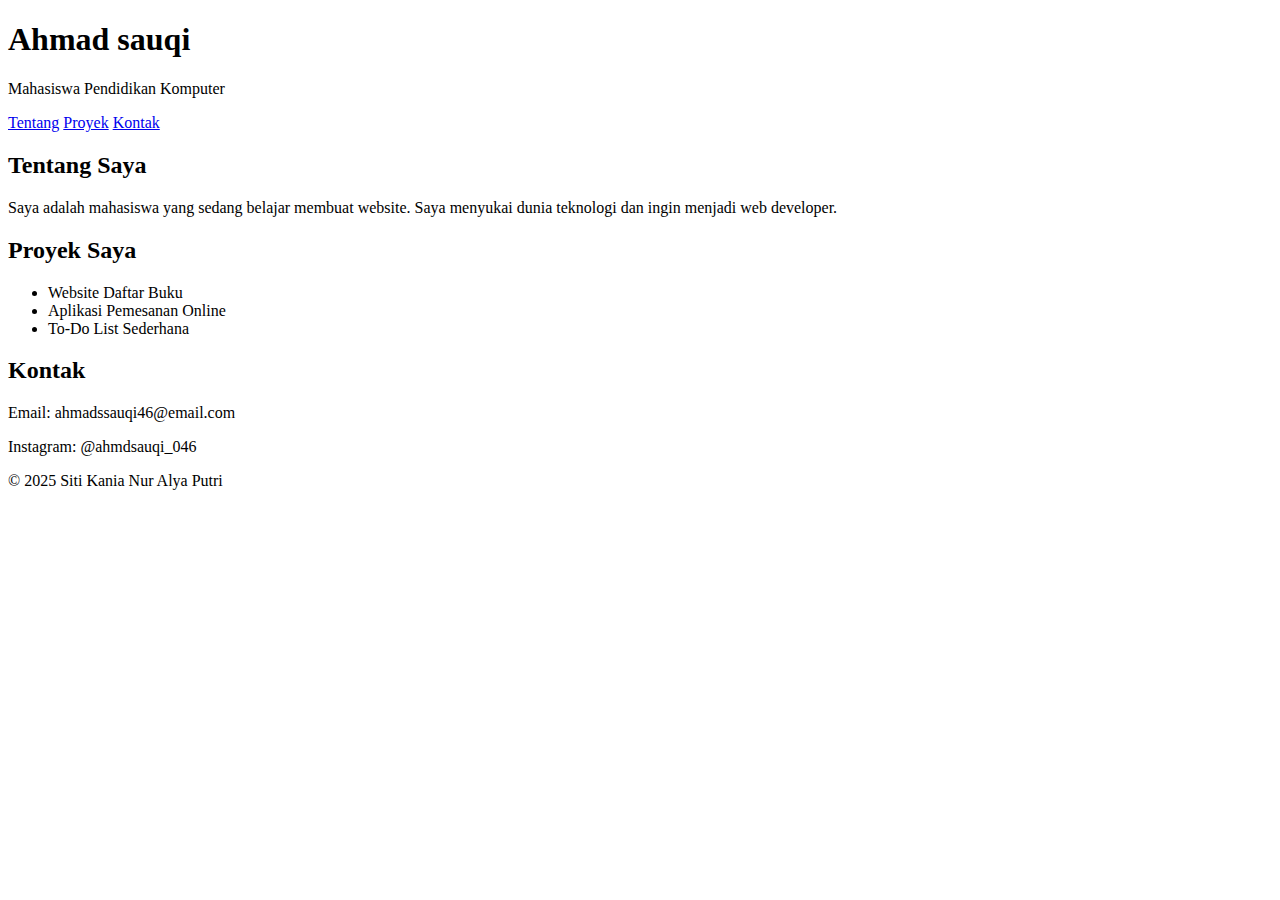
<file: index.html>
<!DOCTYPE html>
<html lang="en">
<head>
    <meta charset="UTF-8">
    <meta name="viewport" content="width=device-width, initial-scale=1.0">
    <title>Document</title>
    <link rel="stylesheet" href="">
</head>
<body>
    <header>
        <h1>Ahmad sauqi</h1>
        <p>Mahasiswa Pendidikan Komputer</p>
    </header>
    <nav>
        <a href="#tentang">Tentang</a>
        <a href="#proyek">Proyek</a>
        <a href="#kontak">Kontak</a>
    </nav>
    <section id="tentang">
        <h2>Tentang Saya</h2>
        <p>Saya adalah mahasiswa yang sedang belajar
        membuat website.
        Saya menyukai dunia teknologi dan ingin menjadi
        web developer.</p>
    </section>
    <section id="proyek">
        <h2>Proyek Saya</h2>
            <ul>
                <li>Website Daftar Buku</li>
                <li>Aplikasi Pemesanan Online</li>
                <li>To-Do List Sederhana</li>
            </ul>
    </section>
    <section id="kontak">
        <h2>Kontak</h2>
        <p>Email: ahmadssauqi46@email.com</p>
        <p>Instagram: @ahmdsauqi_046</p>
    </section>
    <footer>
        <p>&copy; 2025 Siti Kania Nur Alya Putri</p>
    </footer>
    
</body>
</html>
</file>
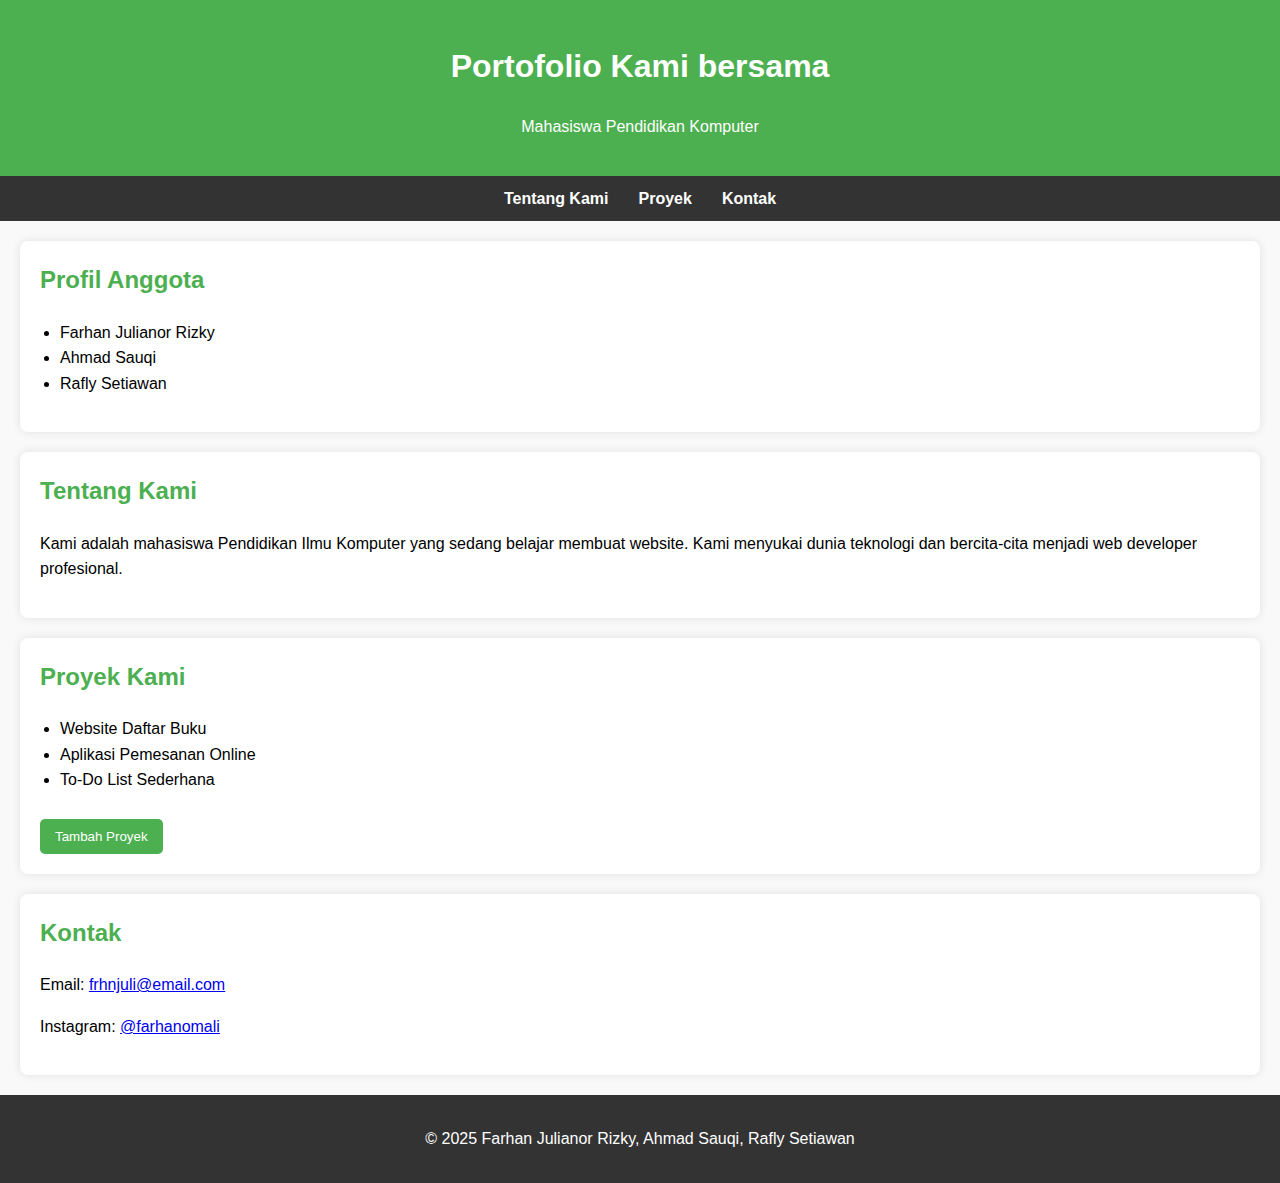
<file: farsauwan.html>
<!DOCTYPE html>
<html lang="id">
<head>
    <meta charset="UTF-8">
    <meta name="viewport" content="width=device-width, initial-scale=1.0">
    <title>Portofolio Kami</title>
    <link rel="stylesheet" href="style.css">
</head>
<body>

    <header>
        <h1>Portofolio Kami bersama</h1>
        <p>Mahasiswa Pendidikan Komputer</p>
    </header>

    <nav>
        <ul>
            <li><a href="#tentang">Tentang Kami</a></li>
            <li><a href="#proyek">Proyek</a></li>
            <li><a href="#kontak">Kontak</a></li>
        </ul>
    </nav>

    <main>

        <section id="profil">
            <h2>Profil Anggota</h2>
            <ul>
                <li>Farhan Julianor Rizky</li>
                <li>Ahmad Sauqi</li>
                <li>Rafly Setiawan</li>
            </ul>
        </section>

        <section id="tentang">
            <h2>Tentang Kami</h2>
            <p>
                Kami adalah mahasiswa Pendidikan Ilmu Komputer yang sedang belajar membuat website.
                Kami menyukai dunia teknologi dan bercita-cita menjadi web developer profesional.
            </p>
        </section>

        <section id="proyek">
            <h2>Proyek Kami</h2>
            <ul id="daftarProyek">
                <li>Website Daftar Buku</li>
                <li>Aplikasi Pemesanan Online</li>
                <li>To-Do List Sederhana</li>
            </ul>
            <button id="tambahProyek">Tambah Proyek</button>
        </section>

        <section id="kontak">
            <h2>Kontak</h2>
            <p>Email: <a href="mailto:frhnjuli@email.com">frhnjuli@email.com</a></p>
            <p>Instagram: <a href="https://instagram.com/farhanomali" target="_blank">@farhanomali</a></p>
        </section>

    </main>

    <footer>
        <p>&copy; 2025 Farhan Julianor Rizky, Ahmad Sauqi, Rafly Setiawan</p>
    </footer>

    <script>
        const tombolTambah = document.getElementById("tambahProyek");
        tombolTambah.addEventListener("click", function() {
            const namaProyek = prompt("Masukkan nama proyek baru:");
            if (namaProyek) {
                const daftar = document.getElementById("daftarProyek");
                const itemBaru = document.createElement("li");
                itemBaru.textContent = namaProyek;
                daftar.appendChild(itemBaru);
            }
        });
    </script>

</body>
</html>
</file>
<file: style.css>
body {
    font-family: Arial, sans-serif;
    margin: 0;
    padding: 0;
    line-height: 1.6;
    background-color: #f9f9f9;
}

header {
    background-color: #4CAF50;
    color: white;
    padding: 20px 10px;
    text-align: center;
}

nav {
    background-color: #333;
    padding: 10px;
}

nav ul {
    list-style: none;
    padding: 0;
    margin: 0;
    display: flex;
    justify-content: center;
}

nav ul li {
    margin: 0 15px;
}

nav a {
    color: white;
    text-decoration: none;
    font-weight: bold;
}

nav a:hover {
    text-decoration: underline;
}

section {
    padding: 20px;
    margin: 20px;
    background-color: white;
    border-radius: 8px;
    box-shadow: 0 0 10px rgba(0, 0, 0, 0.1);
}

h2 {
    color: #4CAF50;
    margin-top: 0;
}

ul {
    padding-left: 20px;
}

button {
    background-color: #4CAF50;
    color: white;
    border: none;
    padding: 10px 15px;
    margin-top: 10px;
    cursor: pointer;
    border-radius: 5px;
}

button:hover {
    background-color: #45a049;
}

footer {
    background-color: #333;
    color: white;
    text-align: center;
    padding: 15px 10px;
    margin-top: 20px;
}
</file>
